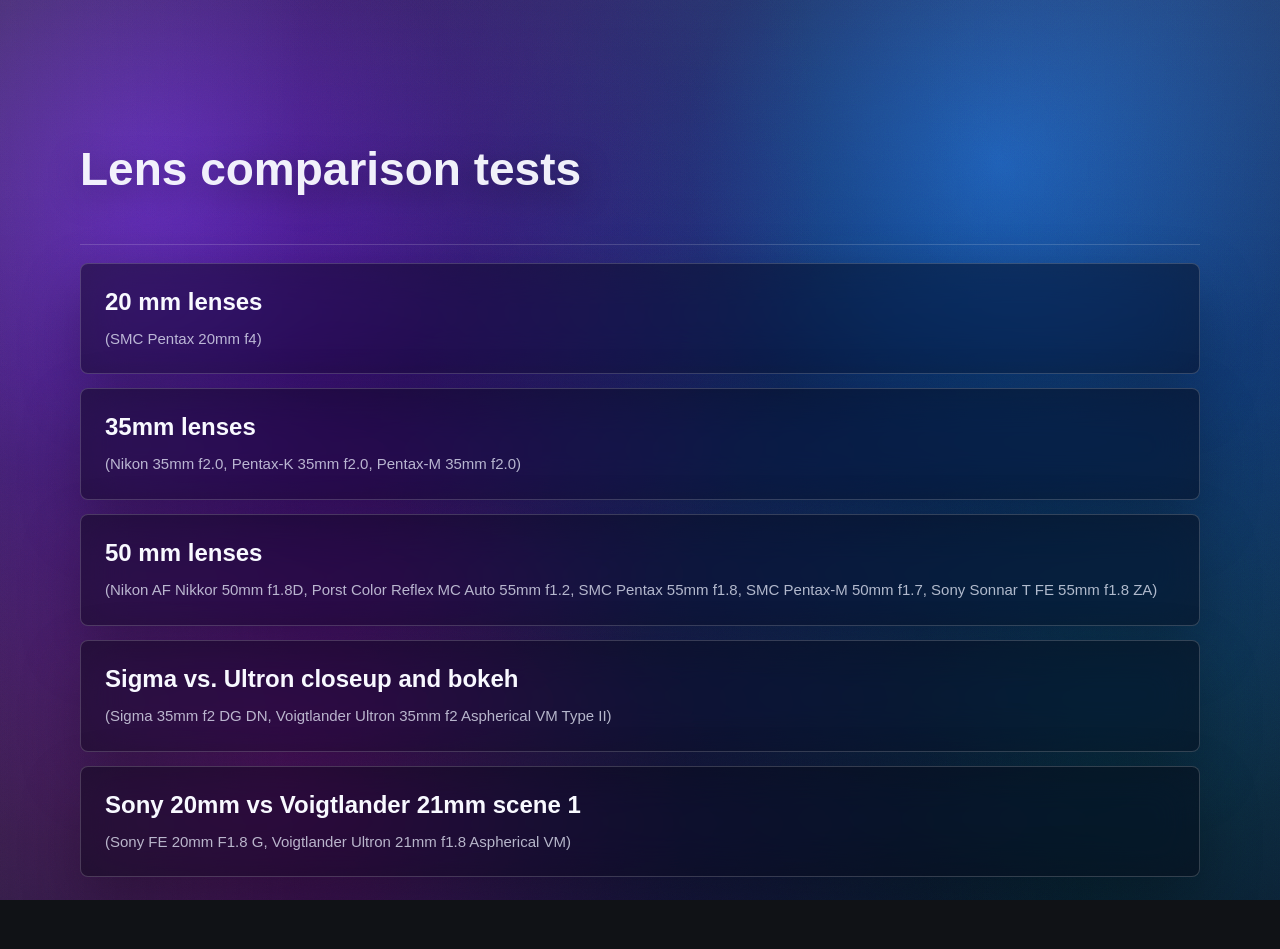
<file: index.html>
<!doctype html>
<html lang="cs">
  <head>
    <meta charset="utf-8">
    <meta name="viewport" content="width=device-width, initial-scale=1">
    <title>PhotoCompare</title>
    <link rel="stylesheet" href="./styles.css?v=8">
  </head>
  <body class="home-page">
    <main class="home-shell">
      <section class="home-hero" aria-labelledby="homeTitle">
        <h1 class="home-title" id="homeTitle">Lens comparison tests</h1>
      </section>

      <section class="test-list" id="testList" aria-label="Testy">
        <a class="test-card" href="./compare.html">
          <span class="test-card-title">35 mm lens comparison</span>
          <span class="test-card-meta" id="lensSummary">Načítám seznam objektivů...</span>
        </a>
      </section>
    </main>

    <script src="./landing.js?v=6" type="module"></script>
  </body>
</html>
</file>
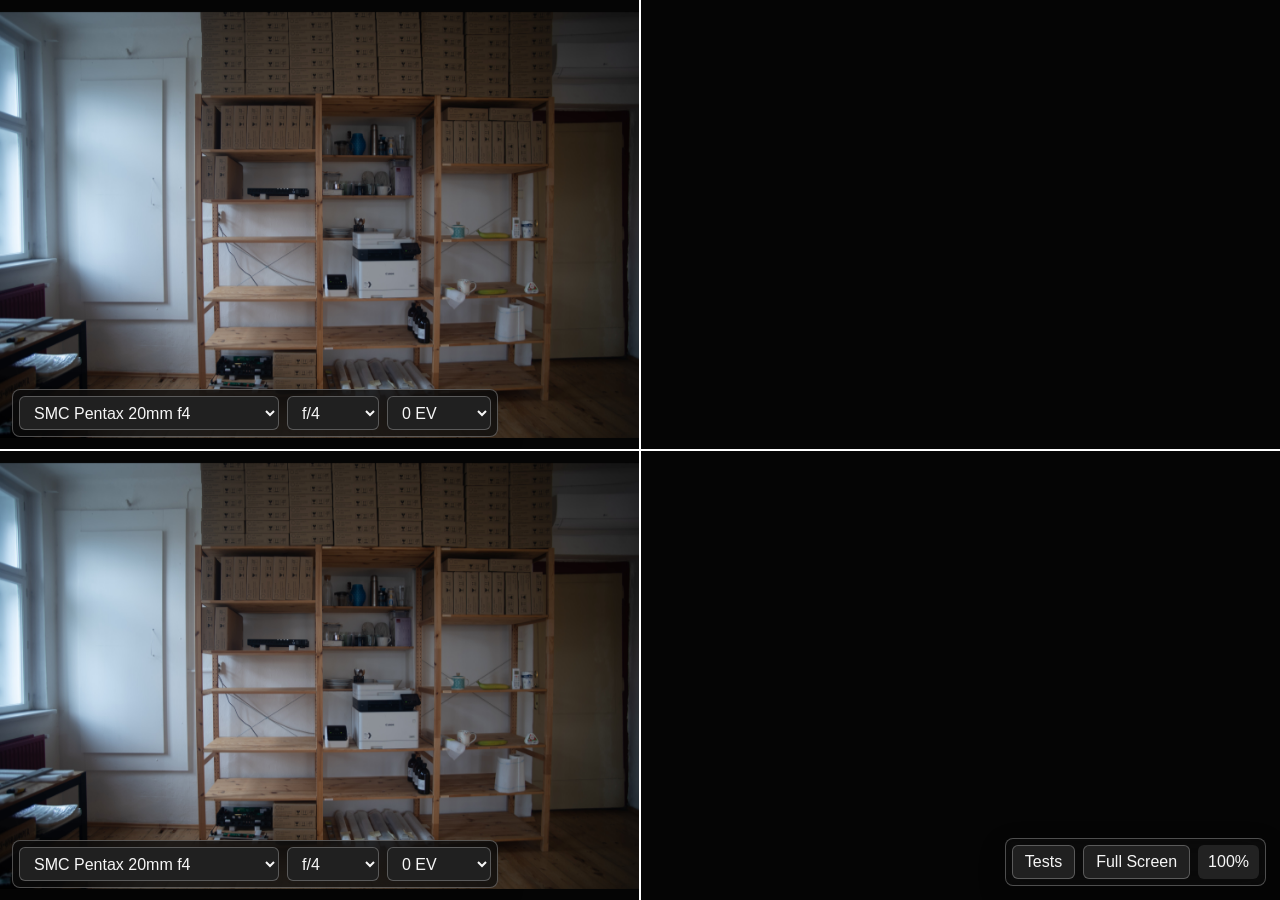
<file: compare.html>
<!doctype html>
<html lang="cs">
  <head>
    <meta charset="utf-8">
    <meta name="viewport" content="width=device-width, initial-scale=1">
    <title>35 mm lens comparison | PhotoCompare</title>
    <link rel="stylesheet" href="./styles.css?v=8">
  </head>
  <body class="compare-page">
    <main class="compare-grid" id="compareGrid" aria-label="Porovnání čtyř fotografií">
      <section class="pane" data-pane="0">
        <img class="photo" alt="">
        <div class="status" aria-live="polite">Načítám...</div>
        <div class="controls">
          <select class="lens-select" aria-label="Objektiv"></select>
          <select class="aperture-select" aria-label="Clona"></select>
          <select class="exposure-select" aria-label="Kompenzace expozice"></select>
        </div>
      </section>
      <section class="pane" data-pane="1">
        <img class="photo" alt="">
        <div class="status" aria-live="polite">Načítám...</div>
        <div class="controls">
          <select class="lens-select" aria-label="Objektiv"></select>
          <select class="aperture-select" aria-label="Clona"></select>
          <select class="exposure-select" aria-label="Kompenzace expozice"></select>
        </div>
      </section>
      <section class="pane" data-pane="2">
        <img class="photo" alt="">
        <div class="status" aria-live="polite">Načítám...</div>
        <div class="controls">
          <select class="lens-select" aria-label="Objektiv"></select>
          <select class="aperture-select" aria-label="Clona"></select>
          <select class="exposure-select" aria-label="Kompenzace expozice"></select>
        </div>
      </section>
      <section class="pane" data-pane="3">
        <img class="photo" alt="">
        <div class="status" aria-live="polite">Načítám...</div>
        <div class="controls">
          <select class="lens-select" aria-label="Objektiv"></select>
          <select class="aperture-select" aria-label="Clona"></select>
          <select class="exposure-select" aria-label="Kompenzace expozice"></select>
        </div>
      </section>
    </main>

    <div class="toolbar" aria-label="Ovládání zobrazení">
      <a class="toolbar-link" href="./index.html" title="Back to test list">Tests</a>
      <button id="fitButton" type="button" title="Fit whole image">Full Screen</button>
      <output id="zoomReadout" aria-label="Zoom">100%</output>
    </div>

    <script src="./app.js?v=10" type="module"></script>
  </body>
</html>
</file>
<file: styles.css>
:root {
  color-scheme: dark;
  font-family: -apple-system, BlinkMacSystemFont, "SF Pro Display", "SF Pro Text", "Segoe UI", Roboto, Arial, sans-serif;
  background: #101216;
}

* {
  box-sizing: border-box;
}

html,
body {
  width: 100%;
  height: 100%;
  margin: 0;
  overflow: hidden;
}

body {
  background: #101216;
  color: #ffffff;
}

button,
select,
a {
  font: inherit;
}

.home-page {
  position: relative;
  min-height: 100%;
  overflow: auto;
  color: #f7f8ff;
  background:
    radial-gradient(circle at 12% 20%, rgba(116, 37, 255, 0.62) 0, rgba(82, 21, 194, 0.36) 24%, transparent 50%),
    radial-gradient(circle at 78% 18%, rgba(23, 111, 232, 0.66) 0, rgba(13, 59, 148, 0.44) 25%, transparent 56%),
    radial-gradient(circle at 86% 78%, rgba(18, 208, 229, 0.24) 0, rgba(11, 84, 138, 0.24) 30%, transparent 58%),
    radial-gradient(circle at 22% 86%, rgba(173, 28, 185, 0.58) 0, rgba(88, 18, 134, 0.36) 32%, transparent 64%),
    linear-gradient(130deg, #05050a 0%, #100827 28%, #071a3b 58%, #02040b 100%);
  background-attachment: fixed;
}

.home-page::before {
  position: fixed;
  inset: 0;
  z-index: 0;
  pointer-events: none;
  content: "";
  background-image:
    url("data:image/svg+xml,%3Csvg xmlns='http://www.w3.org/2000/svg' width='180' height='180' viewBox='0 0 180 180'%3E%3Cfilter id='n'%3E%3CfeTurbulence type='fractalNoise' baseFrequency='.78' numOctaves='4' stitchTiles='stitch'/%3E%3C/filter%3E%3Crect width='180' height='180' filter='url(%23n)' opacity='.42'/%3E%3C/svg%3E"),
    linear-gradient(180deg, rgba(255, 255, 255, 0.18), rgba(255, 255, 255, 0.04));
  background-size: 180px 180px, 100% 100%;
  mix-blend-mode: soft-light;
  opacity: 0.42;
}

.home-page::after {
  position: fixed;
  inset: 0;
  z-index: 0;
  pointer-events: none;
  content: "";
  background:
    linear-gradient(90deg, rgba(255, 255, 255, 0.08), transparent 24%, transparent 72%, rgba(91, 151, 255, 0.1)),
    linear-gradient(180deg, rgba(255, 255, 255, 0.08), transparent 42%, rgba(0, 0, 0, 0.34));
}

.home-shell {
  position: relative;
  z-index: 1;
  width: min(1120px, calc(100% - 40px));
  min-height: 100vh;
  margin: 0 auto;
  padding: 72px 0;
}

.home-hero {
  width: 100%;
  max-width: none;
  padding: 8vh 0 48px;
}

.home-title {
  margin: 0;
  max-width: none;
  font-size: 46px;
  font-weight: 700;
  line-height: 1.12;
  white-space: nowrap;
  color: rgba(18, 18, 22, 0.92);
  color: rgba(248, 249, 255, 0.96);
  text-shadow: 0 8px 34px rgba(0, 0, 0, 0.42);
}

.test-list {
  display: grid;
  gap: 14px;
  padding-top: 18px;
  border-top: 1px solid rgba(255, 255, 255, 0.16);
}

.test-card {
  display: grid;
  gap: 12px;
  width: 100%;
  padding: 24px;
  border: 1px solid rgba(255, 255, 255, 0.18);
  border-radius: 8px;
  color: #f8f9ff;
  text-decoration: none;
  background: rgba(7, 8, 18, 0.48);
  box-shadow: 0 24px 60px rgba(0, 0, 0, 0.28);
  backdrop-filter: blur(22px) saturate(1.18);
}

.test-card:hover {
  border-color: rgba(255, 255, 255, 0.34);
  background: rgba(16, 18, 34, 0.62);
}

.test-card-title {
  font-size: 24px;
  font-weight: 700;
}

.test-card-meta {
  color: rgba(238, 242, 255, 0.74);
  font-size: 15px;
  line-height: 1.45;
}

.compare-page {
  overflow: hidden;
  background: #ffffff;
}

.compare-grid {
  display: grid;
  grid-template-columns: minmax(0, 1fr) minmax(0, 1fr);
  grid-template-rows: minmax(0, 1fr) minmax(0, 1fr);
  gap: 2px;
  width: 100vw;
  height: 100vh;
  background: #ffffff;
}

.pane {
  position: relative;
  min-width: 0;
  min-height: 0;
  overflow: hidden;
  background: #050505;
  cursor: grab;
  user-select: none;
  touch-action: none;
}

.pane.is-dragging {
  cursor: grabbing;
}

.photo {
  position: absolute;
  top: 0;
  left: 0;
  display: block;
  max-width: none;
  max-height: none;
  transform: translateZ(0);
  will-change: left, top, width, height;
  user-select: none;
  -webkit-user-drag: none;
  filter: brightness(var(--brightness, 1));
}

.photo.is-hidden {
  visibility: hidden;
}

.status {
  position: absolute;
  inset: 0;
  display: grid;
  place-items: center;
  padding: 24px;
  color: #d7d7d7;
  font-size: 14px;
  line-height: 1.35;
  text-align: center;
  pointer-events: none;
}

.status.is-hidden {
  display: none;
}

.controls {
  position: absolute;
  left: 12px;
  bottom: 12px;
  display: flex;
  align-items: center;
  gap: 8px;
  max-width: calc(100% - 24px);
  padding: 6px;
  border: 1px solid rgba(255, 255, 255, 0.28);
  border-radius: 8px;
  background: rgba(12, 12, 12, 0.78);
  box-shadow: 0 10px 26px rgba(0, 0, 0, 0.25);
  backdrop-filter: blur(12px);
}

.pane.is-empty {
  cursor: default;
}

.pane.is-empty .controls {
  display: none;
}

select {
  min-width: 0;
  max-width: min(34vw, 320px);
  height: 34px;
  border: 1px solid rgba(255, 255, 255, 0.26);
  border-radius: 6px;
  padding: 0 30px 0 10px;
  color: #f6f6f6;
  background: #202020;
}

.lens-select {
  width: min(25vw, 260px);
}

.aperture-select {
  width: 92px;
}

.exposure-select {
  width: 104px;
}

.toolbar {
  position: fixed;
  right: 14px;
  bottom: 14px;
  display: flex;
  align-items: center;
  gap: 8px;
  padding: 6px;
  border: 1px solid rgba(255, 255, 255, 0.28);
  border-radius: 8px;
  background: rgba(12, 12, 12, 0.78);
  box-shadow: 0 10px 26px rgba(0, 0, 0, 0.25);
  backdrop-filter: blur(12px);
}

.toolbar button,
.toolbar-link,
.toolbar output {
  height: 34px;
  border-radius: 6px;
  color: #f6f6f6;
}

.toolbar button,
.toolbar-link {
  display: grid;
  place-items: center;
  border: 1px solid rgba(255, 255, 255, 0.26);
  padding: 0 12px;
  background: #202020;
  cursor: pointer;
  text-decoration: none;
}

.toolbar button:hover,
.toolbar-link:hover,
select:hover {
  border-color: rgba(255, 255, 255, 0.55);
}

.toolbar output {
  display: grid;
  min-width: 58px;
  place-items: center;
  padding: 0 10px;
  background: rgba(255, 255, 255, 0.1);
  font-variant-numeric: tabular-nums;
}

@media (max-width: 760px) {
  .controls {
    right: 8px;
    bottom: 8px;
    left: 8px;
  }

  .lens-select {
    flex: 1 1 auto;
    width: auto;
    max-width: none;
  }

  .aperture-select {
    flex: 0 0 82px;
  }

  .exposure-select {
    flex: 0 0 92px;
  }

  .toolbar {
    right: 8px;
    bottom: 8px;
  }
}

@media (max-width: 560px) {
  .home-shell {
    width: min(100% - 28px, 1120px);
    padding: 44px 0;
  }

  .home-hero {
    padding-top: 6vh;
  }

  .home-title {
    font-size: 34px;
    white-space: normal;
  }

  .controls {
    flex-wrap: wrap;
  }

  .aperture-select,
  .exposure-select {
    flex: 1 1 calc(50% - 4px);
  }
}
</file>
